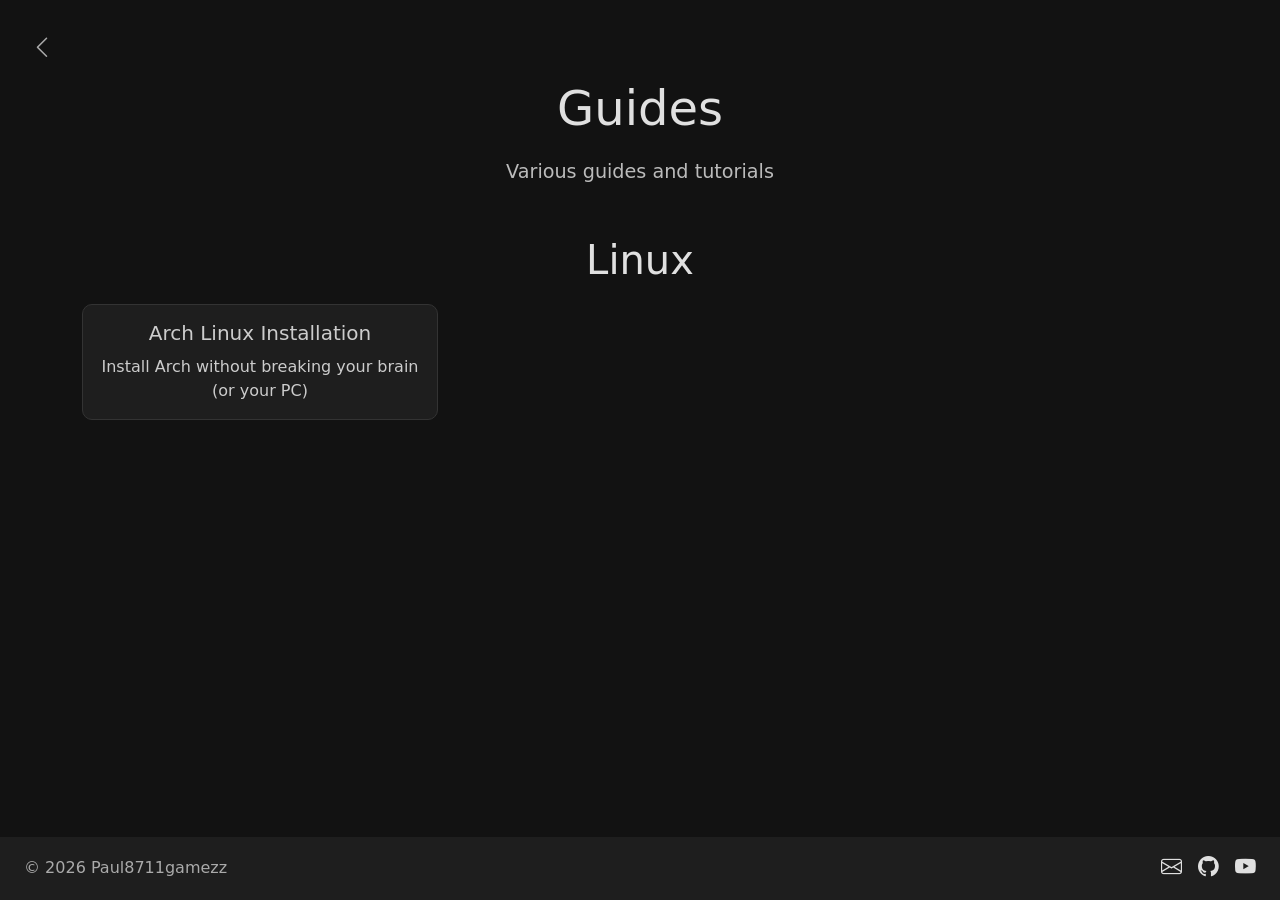
<file: guides/index.html>
<!DOCTYPE html>
<html lang="en">

<head>
    <meta charset="UTF-8">
    <meta name="viewport" content="width=device-width, initial-scale=1.0">
    <title>Guides - Paul8711gamezz</title>
    <link rel="icon" type="image/x-icon" href="../favicon.png">

    <!-- Bootstrap CSS -->
    <link rel="stylesheet" href="https://cdn.jsdelivr.net/npm/bootstrap@5.3.3/dist/css/bootstrap.min.css">
    <link rel="stylesheet" href="https://cdn.jsdelivr.net/npm/bootstrap-icons@1.10.5/font/bootstrap-icons.css">
    <link rel="stylesheet" href="styles.css">
</head>

<body>
    <!--Back btn-->
    <div>
        <a href="/" style="font-size: 1.5rem; position: fixed; padding: 30px; top: 0; color: #aaa;">
            <i class="bi bi-chevron-left"></i>
        </a>
    </div>

    <!-- Header -->
    <div class="container header-section">
        <h1>Guides</h1>
        <p>Various guides and tutorials</p>
    </div>

    <div class="container" style="margin-bottom: 80px;">
        <h1>Linux</h1>
        <div class="row row-cols-1 row-cols-md-3 g-4">
            <!-- Arch Install Guide -->
            <div class="col">
                <a href="/guides/linux/install-arch">
                    <div class="card h-100 guide-card">
                        <div class="card-body">
                            <h5 class="card-title">Arch Linux Installation</h5>
                            <p class="card-text">Install Arch without breaking your brain (or your PC)</p>
                        </div>
                    </div>
                </a>
            </div>
        </div>
    </div>

    <!-- Footer -->
    <footer class="d-flex justify-content-between align-items-center px-4 py-3"
        style="background-color: #1e1e1e; color: #aaa;">
        <div>
            &copy; 2026 Paul8711gamezz
        </div>

        <div class="d-flex align-items-center gap-3">
            <a href="mailto:support@paul8711gamezz.org" target="_blank" style="color: #e0e0e0; font-size: 1.3rem;">
                <i class="bi bi-envelope"></i>
            </a>
            <a href="https://github.com/Paulprojects8711" target="_blank" style="color: #e0e0e0; font-size: 1.3rem;">
                <i class="bi bi-github"></i>
            </a>
            <a href="https://www.youtube.com/@Paul8711gamezz" target="_blank"
                style="color: #e0e0e0; font-size: 1.3rem;">
                <i class="bi bi-youtube"></i>
            </a>
        </div>
    </footer>

</body>

</html>
</file>
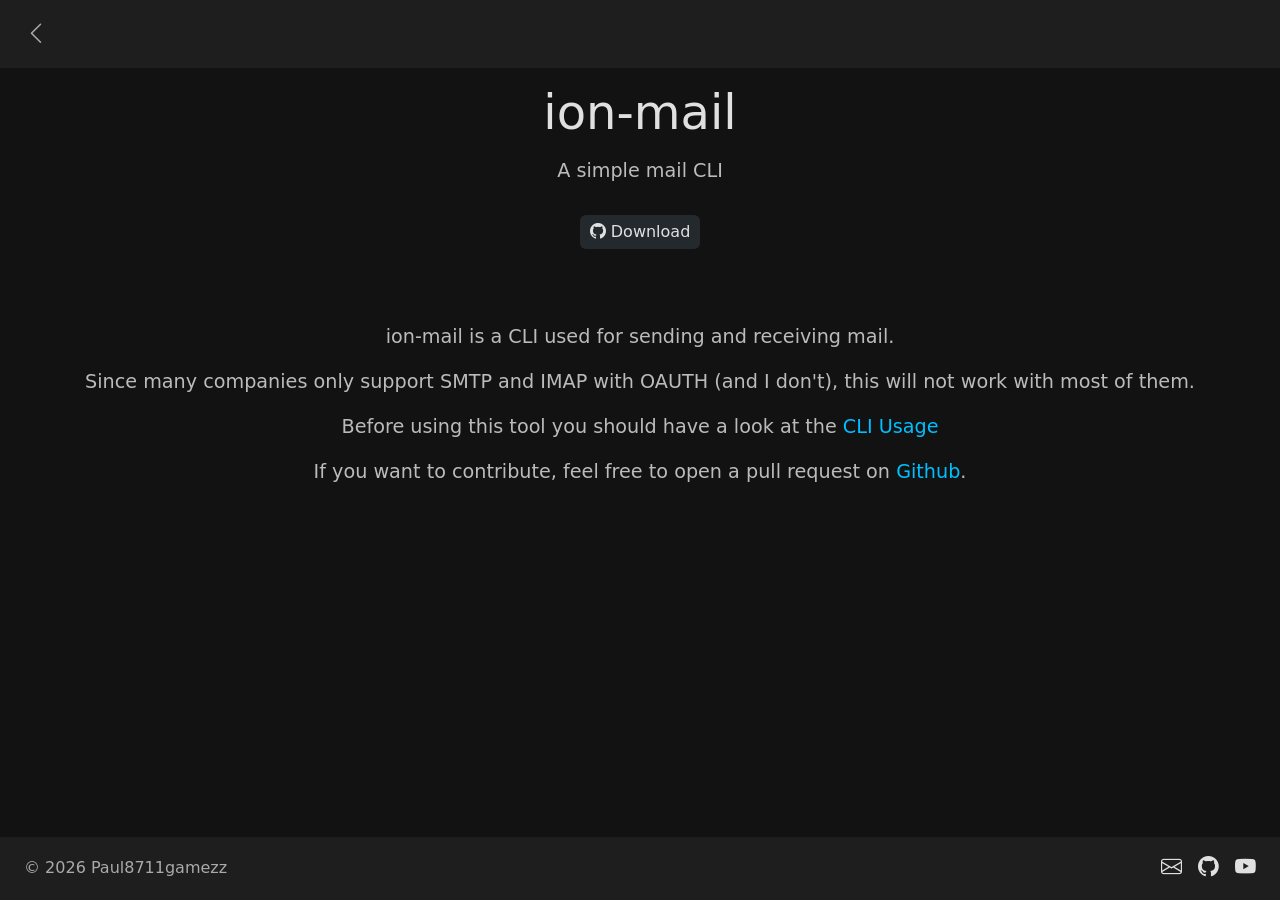
<file: projects/ion-mail/index.html>
<!DOCTYPE html>
<html lang="en">

<head>
    <meta charset="UTF-8">
    <meta name="viewport" content="width=device-width, initial-scale=1.0">
    <title>ion-mail - Paul8711gamezz</title>
    <link rel="icon" type="image/x-icon" href="../../favicon.png">

    <!-- Bootstrap CSS -->
    <link rel="stylesheet" href="https://cdn.jsdelivr.net/npm/bootstrap@5.3.3/dist/css/bootstrap.min.css">
    <link rel="stylesheet" href="https://cdn.jsdelivr.net/npm/bootstrap-icons@1.10.5/font/bootstrap-icons.css">
    <link rel="stylesheet" href="styles.css">
</head>

<body>
    <header class="d-flex justify-content-between align-items-center px-4 py-3"
        style="background-color: #1e1e1e; color: #aaa;">
        <!--Back btn-->
        <div>
            <a href="/projects" style="font-size: 1.5rem;" class="link-navbar">
                <i class="bi bi-chevron-left"></i>
            </a>
        </div>
    </header>

    <div class="container header-section py-4">
        <h1>ion-mail</h1>
        <p>A simple mail CLI</p>
        <div class="github-btn-container">
            <button class="github-btn"><a href="https://github.com/Paulprojects8711/ion-mail/releases/latest"><i class="bi bi-github"></i> Download</a></button>
        </div>
    </div>

    <div class="about-section">
        <p>ion-mail is a CLI used for sending and receiving mail.</p>
        <p>Since many companies only support SMTP and IMAP with OAUTH (and I don't), this will not work with most of them.</p>
        <p>Before using this tool you should have a look at the <a class="text-link" href="https://github.com/Paulprojects8711/ion-mail/wiki/CLI-Usage">CLI Usage</a></p>
        <p>If you want to contribute, feel free to open a pull request on <a class="text-link" href="https://github.com/Paulprojects8711/ion-mail/tree/dev">Github</a>.</p>
    </div>

    <div id="links" class="link-section d-flex gap-3 align-items-center px-4">
        <div class="kofi-wrapper">
        <script type='text/javascript' src='https://storage.ko-fi.com/cdn/widget/Widget_2.js'></script>
        <script
            type='text/javascript'>kofiwidget2.init('Support me on Ko-fi', '#303030', 'U7U61QBY0C'); kofiwidget2.draw();</script>
        </div>
    </div>

    <footer class="d-flex justify-content-between align-items-center px-4 py-3"
        style="background-color: #1e1e1e; color: #aaa;">
        <div>
            &copy; 2026 Paul8711gamezz
        </div>

        <div class="d-flex align-items-center gap-3">
            <a href="mailto:support@paul8711gamezz.org" target="_blank" style="color: #e0e0e0; font-size: 1.3rem;">
                <i class="bi bi-envelope"></i>
            </a>
            <a href="https://github.com/Paulprojects8711" target="_blank" style="color: #e0e0e0; font-size: 1.3rem;">
                <i class="bi bi-github"></i>
            </a>
            <a href="https://www.youtube.com/@Paul8711gamezz" target="_blank"
                style="color: #e0e0e0; font-size: 1.3rem;">
                <i class="bi bi-youtube"></i>
            </a>
        </div>
    </footer>
    <script src="https://cdn.jsdelivr.net/npm/bootstrap@5.3.3/dist/js/bootstrap.bundle.min.js"></script>
</body>
</html>
</file>
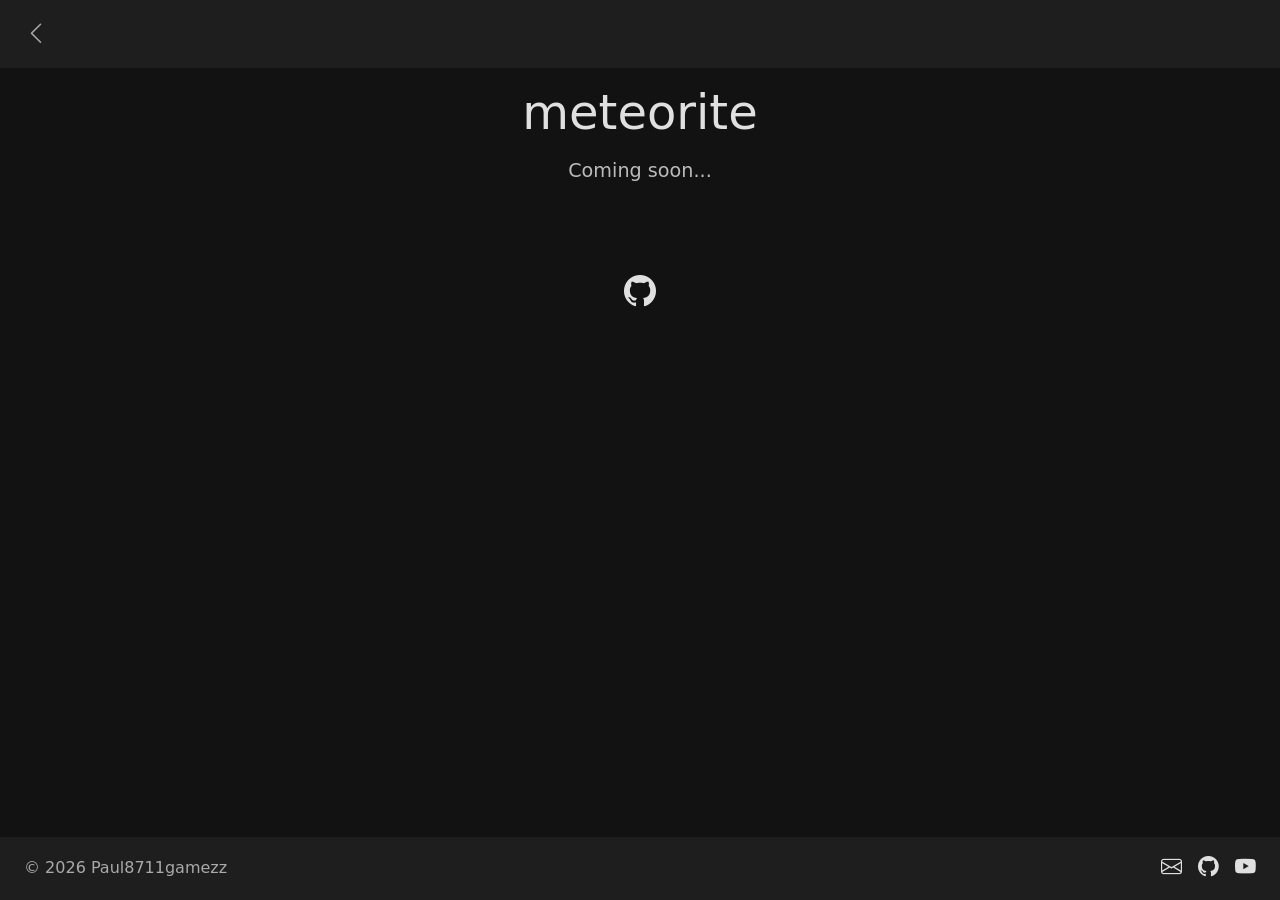
<file: projects/meteorite/index.html>
<!DOCTYPE html>
<html lang="en">

<head>
    <meta charset="UTF-8">
    <meta name="viewport" content="width=device-width, initial-scale=1.0">
    <title>meteorite - Paul8711gamezz</title>
    <link rel="icon" type="image/x-icon" href="favicon.png">

    <!-- Bootstrap CSS -->
    <link rel="stylesheet" href="https://cdn.jsdelivr.net/npm/bootstrap@5.3.3/dist/css/bootstrap.min.css">
    <link rel="stylesheet" href="https://cdn.jsdelivr.net/npm/bootstrap-icons@1.10.5/font/bootstrap-icons.css">
    <link rel="stylesheet" href="styles.css">
</head>

<body>
    <header class="d-flex justify-content-between align-items-center px-4 py-3"
        style="background-color: #1e1e1e; color: #aaa;">
        <!--Back btn-->
        <div>
            <a href="/projects" style="font-size: 1.5rem;" class="link-navbar">
                <i class="bi bi-chevron-left"></i>
            </a>
        </div>
    </header>

    <div class="container header-section py-4">
        <h1>meteorite</h1>
        <p>Coming soon...</p>
    </div>

    <div id="links" class="link-section d-flex gap-3 align-items-center px-4">
        <div class="icon-group">
            <a href="https://github.com/Paulprojects8711/meteorite" target="_blank"
                class="icon-link">
                <i class="bi bi-github"></i>
            </a>
        </div>

        <div class="kofi-wrapper">
        <script type='text/javascript' src='https://storage.ko-fi.com/cdn/widget/Widget_2.js'></script>
        <script
            type='text/javascript'>kofiwidget2.init('Support me on Ko-fi', '#303030', 'U7U61QBY0C'); kofiwidget2.draw();</script>
        </div>
    </div>

    <footer class="d-flex justify-content-between align-items-center px-4 py-3"
        style="background-color: #1e1e1e; color: #aaa;">
        <div>
            &copy; 2026 Paul8711gamezz
        </div>

        <div class="d-flex align-items-center gap-3">
            <a href="mailto:support@paul8711gamezz.org" target="_blank" style="color: #e0e0e0; font-size: 1.3rem;">
                <i class="bi bi-envelope"></i>
            </a>
            <a href="https://github.com/Paulprojects8711" target="_blank" style="color: #e0e0e0; font-size: 1.3rem;">
                <i class="bi bi-github"></i>
            </a>
            <a href="https://www.youtube.com/@Paul8711gamezz" target="_blank"
                style="color: #e0e0e0; font-size: 1.3rem;">
                <i class="bi bi-youtube"></i>
            </a>
        </div>
    </footer>
    <script src="https://cdn.jsdelivr.net/npm/bootstrap@5.3.3/dist/js/bootstrap.bundle.min.js"></script>
</body>
<script>
    const newsToggle = document.getElementById('news-toggle');
    const newsContent = document.getElementById('news-content');

    newsToggle.addEventListener('click', (e) => {
        e.preventDefault();
        newsToggle.classList.toggle('active');
        newsContent.classList.toggle('show');
    });
</script>

</html>
</file>
<file: guides/styles.css>
body {
    background-color: #121212;
    color: #e0e0e0;
    padding-top: 60px;
    padding-bottom: 60px;
}

a {
    text-decoration: none;
    color: inherit;
}

.header-section {
    text-align: center;
    margin-bottom: 50px;
}

.header-section h1 {
    font-size: 3rem;
    margin-bottom: 15px;
}

.header-section p {
    font-size: 1.2rem;
    color: #bbb;
}

.container h1 {
    margin: 20px;
    display: flex;
    align-items: center;
    justify-content: center;
}

.guide-card {
    background-color: #1e1e1e;
    border: 1px solid #333;
    border-radius: 10px;
    transition: transform 0.2s, box-shadow 0.2s;
}

.guide-card:hover {
    transform: translateY(-5px);
    box-shadow: 0 8px 20px rgba(0, 0, 0, 0.6);
}

.guide-card .card-body {
    text-align: center;
}

.guide-card h5 {
    margin-bottom: 10px;
    color: #ccc
}

.guide-card p {
    color: #ccc;
}

footer {
    text-align: center;
    padding: 20px;
    background-color: #1e1e1e;
    color: #aaa;
    position: fixed;
    bottom: 0;
    width: 100vw;
}
</file>
<file: projects/ion-mail/styles.css>
body {
    background-color: #121212;
    color: #e0e0e0;
    padding-top: 60px;
    min-height: 100vh;
    display: flex;
    flex-direction: column;
}

a {
    text-decoration: none;
    color: inherit;
}

.header-section {
    text-align: center;
    margin-bottom: 50px;
}

.header-section h1 {
    font-size: 3rem;
    margin-bottom: 15px;
}

.header-section p {
    font-size: 1.2rem;
    color: #bbb;
}

.about-section {
    text-align: center;
    margin-bottom: 50px;
}

.about-section p {
    font-size: 1.2rem;
    color: #bbb;
}

footer {
    text-align: center;
    padding: 20px;
    background-color: #1e1e1e;
    color: #aaa;
    position: relative;
    width: 100vw;
    margin-top: auto;
}

header {
    text-align: center;
    padding: 20px;
    background-color: #1e1e1e;
    color: #aaa;
    position: fixed;
    top: 0;
    width: 100vw;
    z-index: 1000;
}

.link-navbar:hover {
    color: #ccc;
}

.text-link {
    position: relative;
    color: #00bfff;
    text-decoration: none;
}

.text-link::after {
    content: "";
    position: absolute;
    left: 0;
    bottom: -2px;
    width: 0;
    height: 2px;
    background-color: #00bfff;
    transition: width 0.3s;
}

.text-link:hover::after {
    width: 100%;
}

.link-row,
.kofi-wrapper {
    flex-basis: 100%;
}

.icon-group {
    display: flex;
    gap: 16px;
}

.icon-link {
    color: #e0e0e0;
    font-size: 2.0rem;
}

.icon-link:hover {
    color: #fff;
}

.link-section a i {
    display: inline-flex;
    align-items: center;
    justify-content: center;
    line-height: 1;
}

.link-section {
    display: flex;
    flex-wrap: wrap;
    justify-content: center;
    align-items: center;
    gap: 16px;
    text-align: center;
}

.github-btn-container {
    display: flex;
    justify-content: center;
    margin-top: 30px;
}

.github-btn {
    display: flex;
    justify-content: center;
    background-color: #24292e;
    color: #e1e1e1;
    padding: 5px 10px;
    border: none;
    border-radius: 6px;
    font-size: 16px;
    cursor: pointer;
    align-items: center;
    gap: 10px;
    transition: background-color 0.3s;
}

.github-btn:hover {
    background-color: #2c3136;
}
</file>
<file: projects/meteorite/styles.css>
body {
    background-color: #121212;
    color: #e0e0e0;
    padding-top: 60px;
    /*temporary*/
    min-height: 100vh;
    display: flex;
    flex-direction: column;
}

a {
    text-decoration: none;
    color: inherit;
}

.header-section {
    text-align: center;
    margin-bottom: 50px;
}

.header-section h1 {
    font-size: 3rem;
    margin-bottom: 15px;
}

.header-section p {
    font-size: 1.2rem;
    color: #bbb;
}

.trailer-section {
    text-align: center;
    margin-bottom: 50px;
}

.font-section {
    text-align: center;
    margin-bottom: 50px;
}

.font-section p {
    font-size: 1.2rem;
    color: #bbb;
}

.about-section {
    text-align: center;
    margin-bottom: 50px;
}

.about-section p {
    font-size: 1.2rem;
    color: #bbb;
}

.link-section {
    flex-direction: row;
    margin-bottom: 10px;
    justify-content: center;
}

footer {
    text-align: center;
    padding: 20px;
    background-color: #1e1e1e;
    color: #aaa;
    position: relative;
    width: 100vw;
    /*temporary*/
    margin-top: auto;
}

header {
    text-align: center;
    padding: 20px;
    background-color: #1e1e1e;
    color: #aaa;
    position: fixed;
    top: 0;
    width: 100vw;
    z-index: 1000;
}

.link-navbar:hover {
    color: #ccc;
}

.text-link {
    position: relative;
    color: #00bfff;
    text-decoration: none;
}

.text-link::after {
    content: "";
    position: absolute;
    left: 0;
    bottom: -2px;
    width: 0;
    height: 2px;
    background-color: #00bfff;
    transition: width 0.3s;
}

.text-link:hover::after {
    width: 100%;
}

.link-row,
.kofi-wrapper {
    flex-basis: 100%;
}

.icon-group {
    display: flex;
    gap: 16px;
}

.icon-link {
    color: #e0e0e0;
    font-size: 2.0rem;
}

.icon-link:hover {
    color: #fff;
}

.link-section a i {
    display: inline-flex;
    align-items: center;
    justify-content: center;
    line-height: 1;
}

.link-section {
    display: flex;
    flex-wrap: wrap;
    justify-content: center;
    align-items: center;
    gap: 16px;
    text-align: center;
}

.speedrun-btn {
    transition: transform .2s;
}

.speedrun-btn:hover {
    transform: scale(1.05);
}

.news-collapse {
    max-height: 0;
    overflow: hidden;
    transition: max-height 0.5s ease;
    /* adjust speed */
}

.news-collapse.show {
    max-height: 1000px;
    /* comfortably larger than content */
}

#news-arrow {
    display: inline-block;
    /* needed for rotation */
    transition: transform 0.5s ease;
    vertical-align: middle;
    /* align with text */
}

#news-toggle.active #news-arrow {
    transform: rotate(180deg);
}

#news h3 {
    text-align: center;
    /* center the heading */
}

#news-content {
    text-align: center;
    /* center the content inside */
}

#news-content ul {
    list-style-position: inside;
    /* bullets stay with text */
    padding-left: 0;
    /* remove default padding */
    display: inline-block;
    /* make the list shrink to content */
    text-align: left;
    /* keep bullets left-aligned inside the block */
    color: #bbb;
    font-size: 1.2rem;
}
</file>
